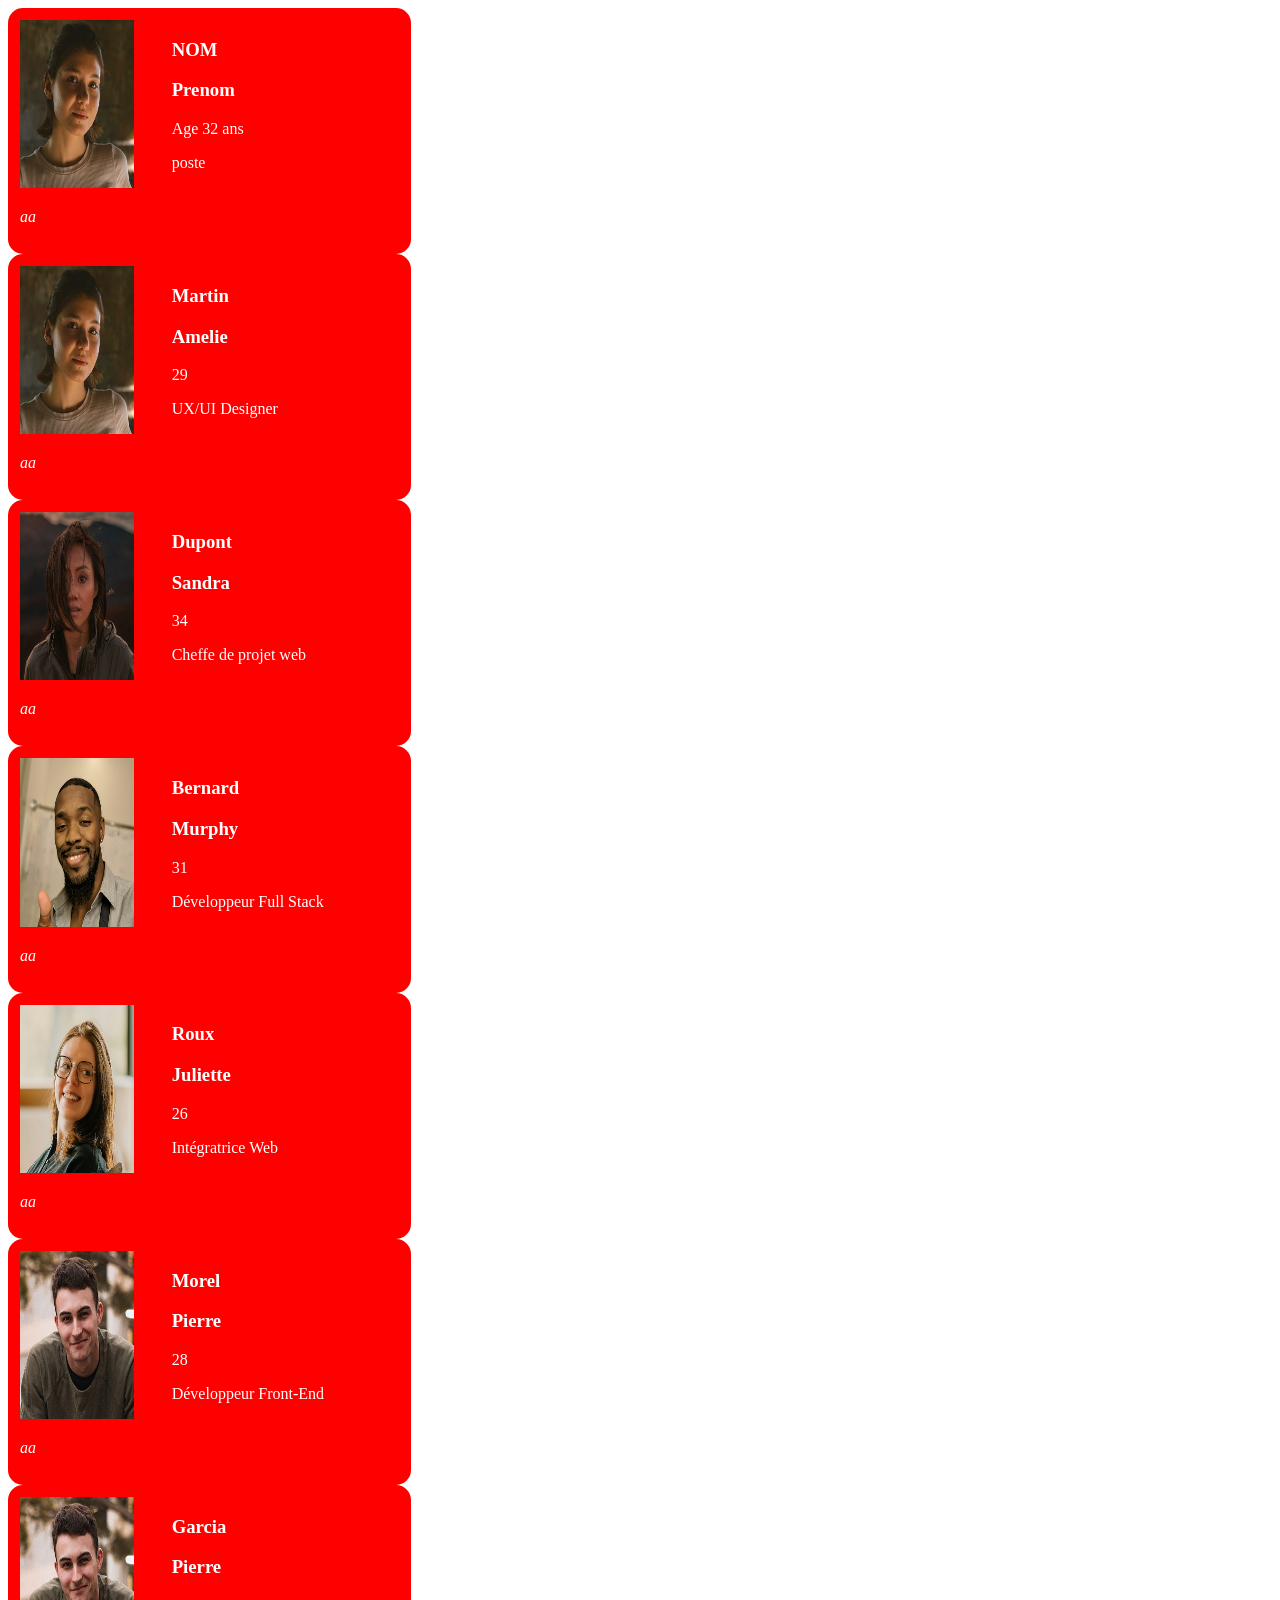
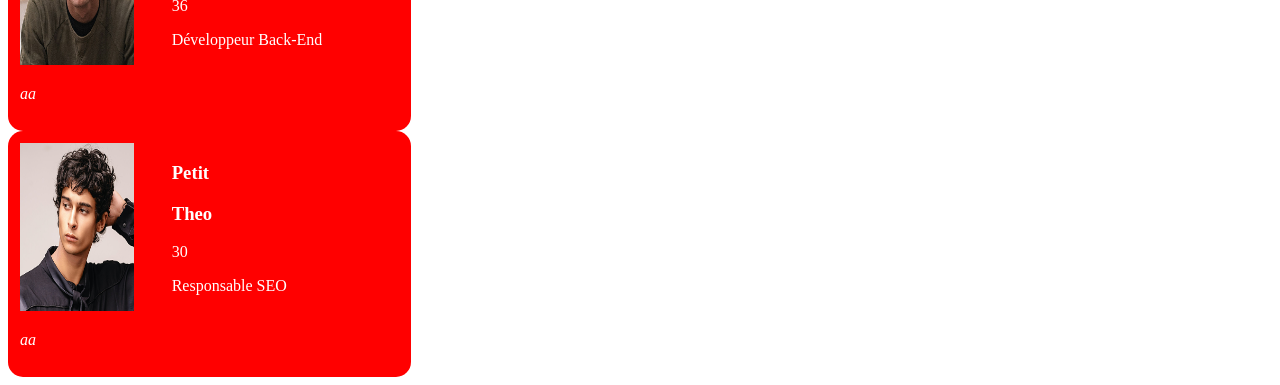
<file: profil-utilisateur.html>
<!DOCTYPE html>
<html lang="en">
<head>
    <meta charset="UTF-8">
    <meta name="viewport" content="width=device-width, initial-scale=1.0">
    <title>Document</title>
    <script src="profil-utilisateur.js" defer ></script>
    <link rel="stylesheet" href="style.css">
</head>
<body>
    <section id="user-container">
    <div class="card large">
        <div class="flex space-between">
            <img class="large" src="bass/amelie.png" alt="">
            <div class="large-">
                <h3>NOM</h3>
                <h3>Prenom</h3>
                <p>Age 32 ans</p>
                <p>poste</p>
            </div>
        </div>
        <p class="mt-20"><i></>aa</p>
    </div>
    </section>
</body>
</html>
</file>
<file: style.css>
@import url('https://fonts.googleapis.com/css2?family=Rubik:ital,wght@0,300..900;1,300..900&display=swap');
.*{
    margin: 0;
    padding: 0;
    box-sizing: border-box;
}
.bg-blue{
    background-color: blue;
}
.text-white{
    color: white;
}
.mb50{
    margin-bottom: 50px
}
.flex{
    display: flex;
    flex-wrap: wrap;
}
.space-between{
    justify-content: space-between
}
.w30{
    width: 30%
}
.text-center{
    text-align: center;
}
.rouge{
    color: red;
}
.flex{
    display: flex;
    flex-wrap: wrap;
}
.space-between{
    justify-content: space-between;
}
.align-center{
    align-items: center;
}
.large{
    width: 30%;
}
.large-{
    width: 60%;
}
.mt-20{
    margin-top: 20px;
}.card{
    background-color: red;
    color: white;
    border-radius: 15px;
    padding: 12px;
}
</file>
